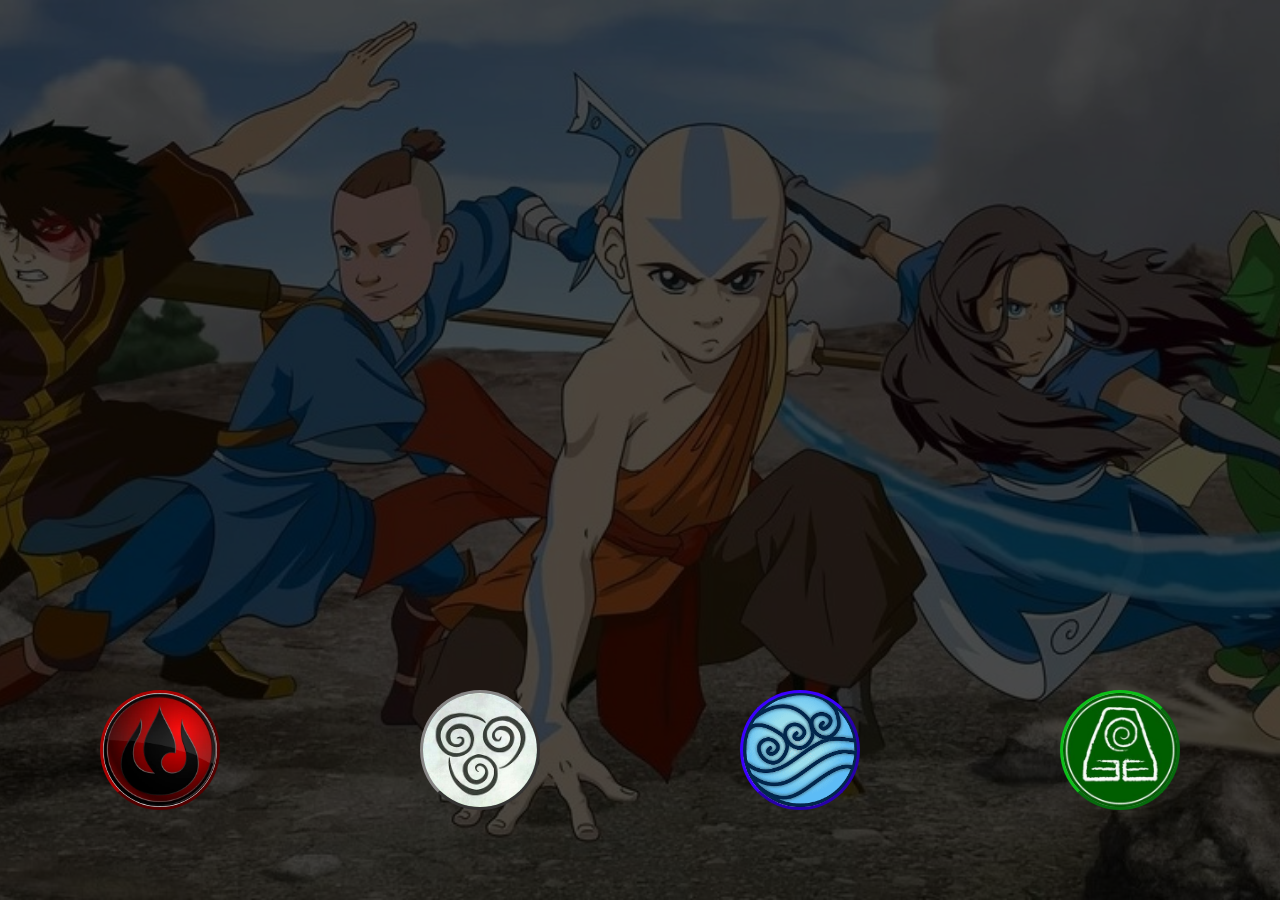
<file: TelaPrincipal/index.html>
<!DOCTYPE html>
<html lang="pt">
<head>
    <meta charset="UTF-8">
    <meta name="viewport" content="width=, initial-scale=1.0">
    <link rel="stylesheet" href="/style/first.css">
    <title>Avatar</title>
</head>
<body>
    <section class="header">
        <ul class="container-button">
            <a href="https://avatar.fandom.com/pt-br/wiki/Na%C3%A7%C3%A3o_do_Fogo"  target="_blank"><li><button class="button fire"></button></li></a>
            <a href="https://avatar.fandom.com/pt-br/wiki/N%C3%B4mades_do_Ar" target="_blank"><li><button class="button ar"></button></li></a>
            <a href="https://avatar.fandom.com/pt-br/wiki/Tribo_da_%C3%81gua" target="_blank"><li><button class="button agua"></button></li></a>
            <a href="https://avatar.fandom.com/pt-br/wiki/Reino_da_Terra" target="_blank"><li><button class="button terra"></button></li></a>
        </ul>
        <div class="overlay"></div>
    </section>
</body>
</html>
</file>
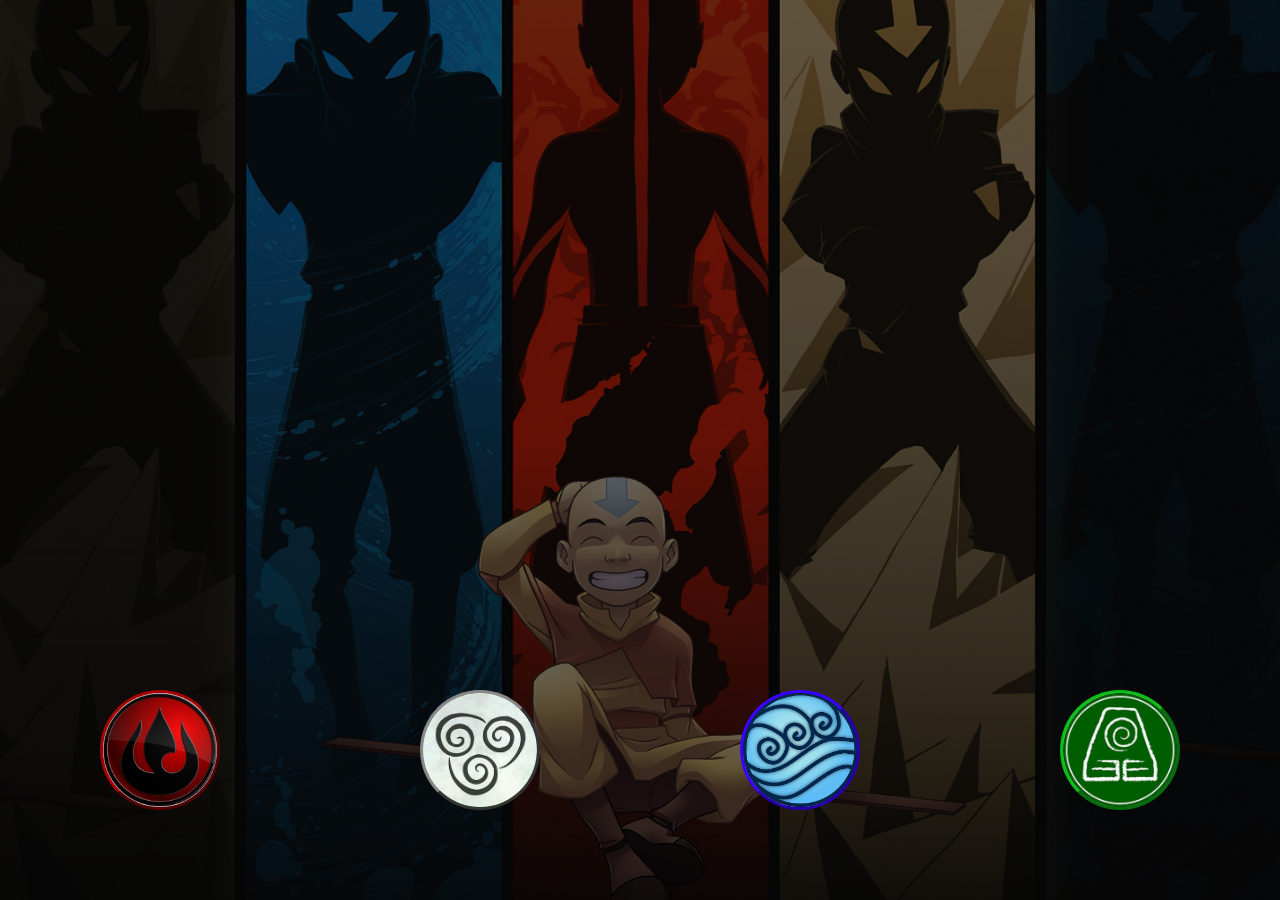
<file: html/home.html>
<!DOCTYPE html>
<html lang="pt">
<head>
    <meta charset="UTF-8">
    <meta name="viewport" content="width=, initial-scale=1.0">
    <link rel="stylesheet" href="/style/home.css">
    <title>Avatar</title>
</head>
<body>
    <section class="header">

        <ul class="container-button">
            <a href="https://avatar.fandom.com/pt-br/wiki/Na%C3%A7%C3%A3o_do_Fogo"  target="_blank"><li><button class="button fire"></button></li></a>
            <a href="https://avatar.fandom.com/pt-br/wiki/N%C3%B4mades_do_Ar" target="_blank"><li><button class="button ar"></button></li></a>
            <a href="https://avatar.fandom.com/pt-br/wiki/Tribo_da_%C3%81gua" target="_blank"><li><button class="button agua"></button></li></a>
            <a href="https://avatar.fandom.com/pt-br/wiki/Reino_da_Terra" target="_blank"><li><button class="button terra"></button></li></a>
        </ul>
        <div class="overlay"></div>
    </section>
</body>
</html>
</file>
<file: style/first.css>
*{
    margin: 0;
    padding: 0;
}

html,body{
    height: 100%;
}

section.header{
    position: relative;
    width: 100%;
    height: 100%;
    background-image: url(/imagens/GrupoAvatar.jpg);
    background-position: center;
    background-size: cover;
    background-repeat: no-repeat;
}
.overlay{
    position: absolute;
    background-color: black;
    top: 0;
    left: 0;
    width: 100%;
    height: 100%;
    opacity: 0.7;
}

.container-button{
    width: 100%;
    height: 100%;
    position: relative;
    z-index: 1;
    list-style: none;
    display: flex;
    align-items: flex-end;
    justify-content: space-around;
}
.button{
    height: 120px;
    width: 120px;
    border-radius: 180px;
    background-size: cover;
    display: flex;
    justify-content: center;
    align-items: center;
    opacity: 1;
    border-width: 3px;
    margin-bottom: 10vh;
    cursor: pointer;
}
.fire{
    background-image: url(/imagens/EmblemaFireNation.webp);
    border-color: #a70202;

}
.ar{
    background-image: url(/imagens/emblemaAr.jpg);
    border-color: rgb(137, 135, 135);
}
.agua{
    background-image: url(/imagens/emblemaWaterNation.png);
    border-color: #3c00ff;
}
.terra{
    background-image: url(/imagens/emblemaEarthNation.jpg);
    border-color: rgb(12, 191, 24);
}
</file>
<file: style/home.css>
*{
    margin: 0;
    padding: 0;
}

html,body{
    height: 100%;
}

section.header{
    position: relative;
    width: 100vw;
    height: 100vh;
    background-image: url(/imagens/AangVerso.jpg);
    background-position: bottom;
    background-size: cover;
    background-repeat: no-repeat;
    overflow-y: hidden;
    
}
.overlay{
    position: absolute;
    background-color: black;
    top: 0;
    left: 0;
    width: 100vw;
    height: 100vh;
    opacity: 0.6;
}

.container-button{
    width: 100vw;
    height: 100vh;
    position: relative;
    z-index: 1;
    list-style: none;
    display: flex;
    align-items: flex-end;
    justify-content: space-around;
}
.button{
    height: 120px;
    width: 120px;
    border-radius: 180px;
    background-size: cover;
    opacity: 1;
    border-width: 3px;
    margin-bottom: 10vh;
    cursor: pointer;
}
.fire{
    background-image: url(/imagens/EmblemaFireNation.webp);
    border-color: #a70202;

}
.ar{
    background-image: url(/imagens/emblemaAr.jpg);
    border-color: rgb(137, 135, 135);
}
.agua{
    background-image: url(/imagens/emblemaWaterNation.png);
    border-color: #3c00ff;
}
.terra{
    background-image: url(/imagens/emblemaEarthNation.jpg);
    border-color: rgb(12, 191, 24);
}
p{
    z-index: 1;
    position: relative;
}
</file>
